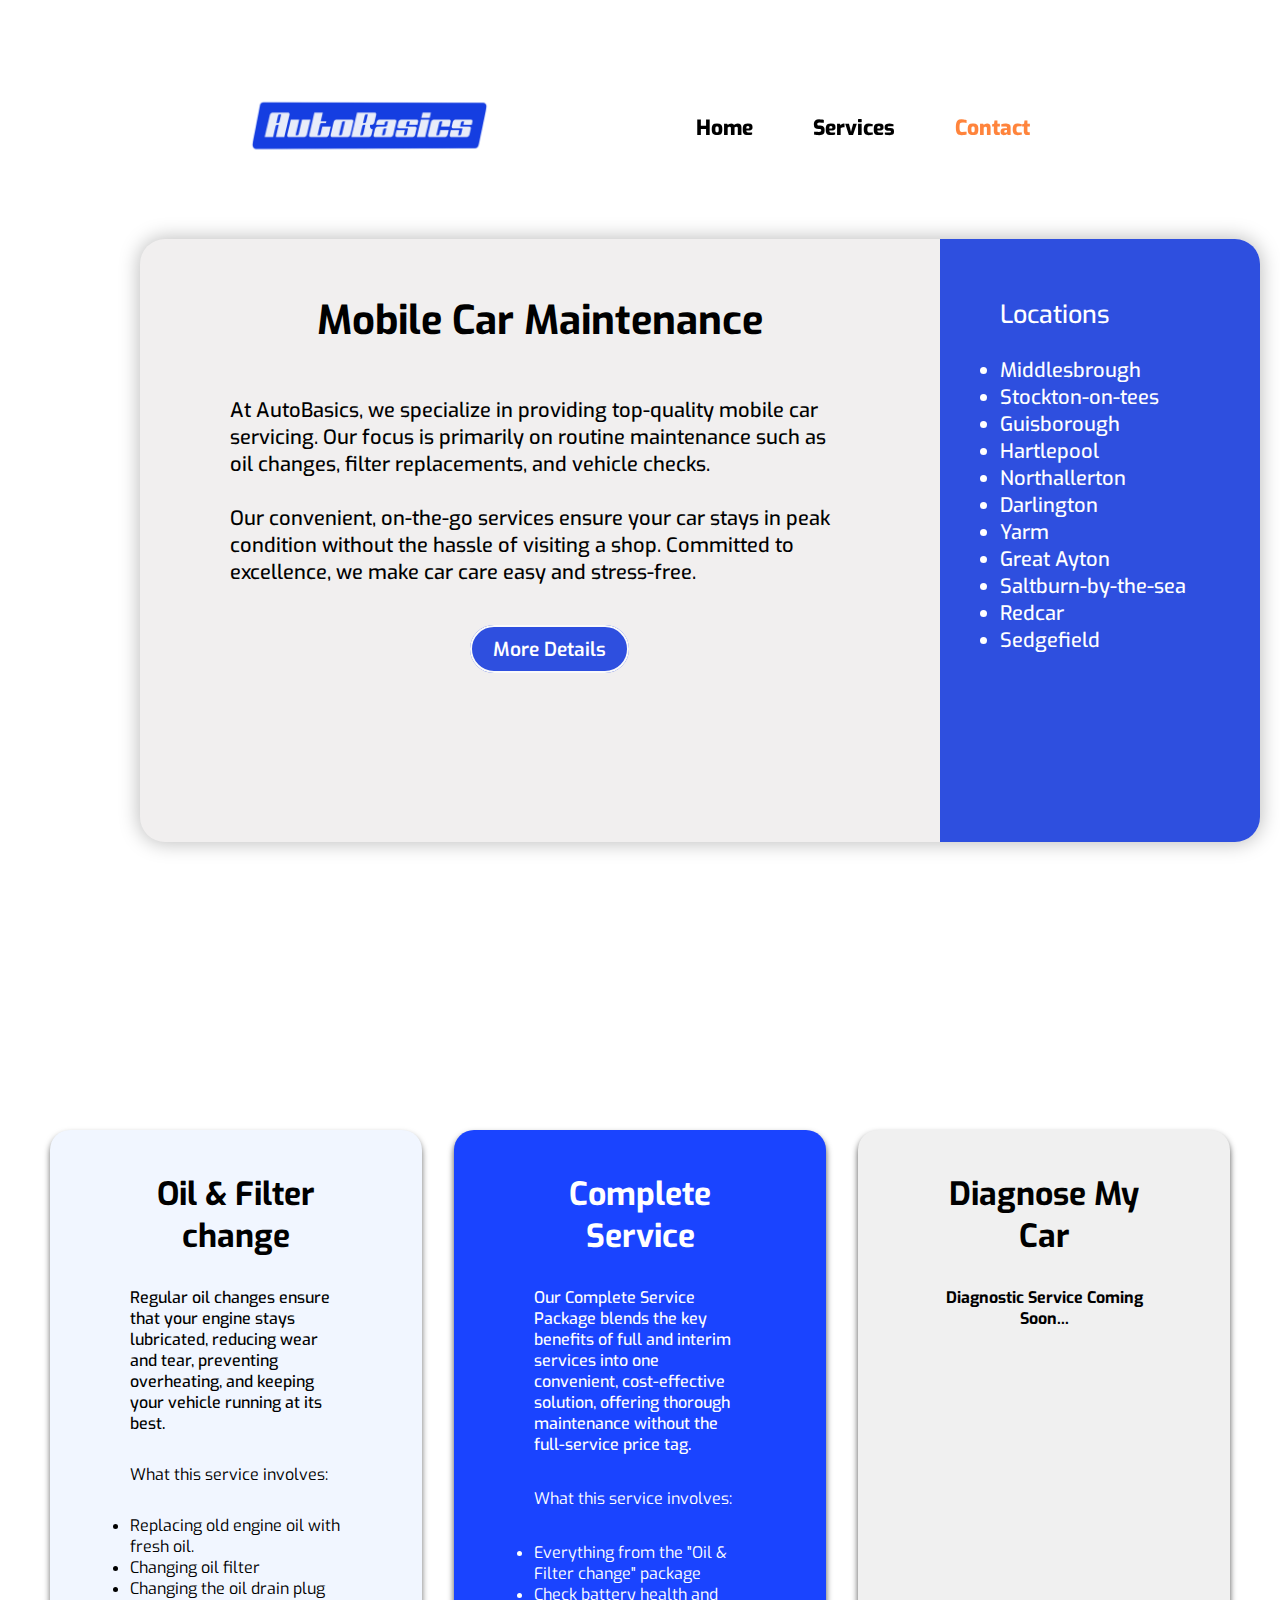
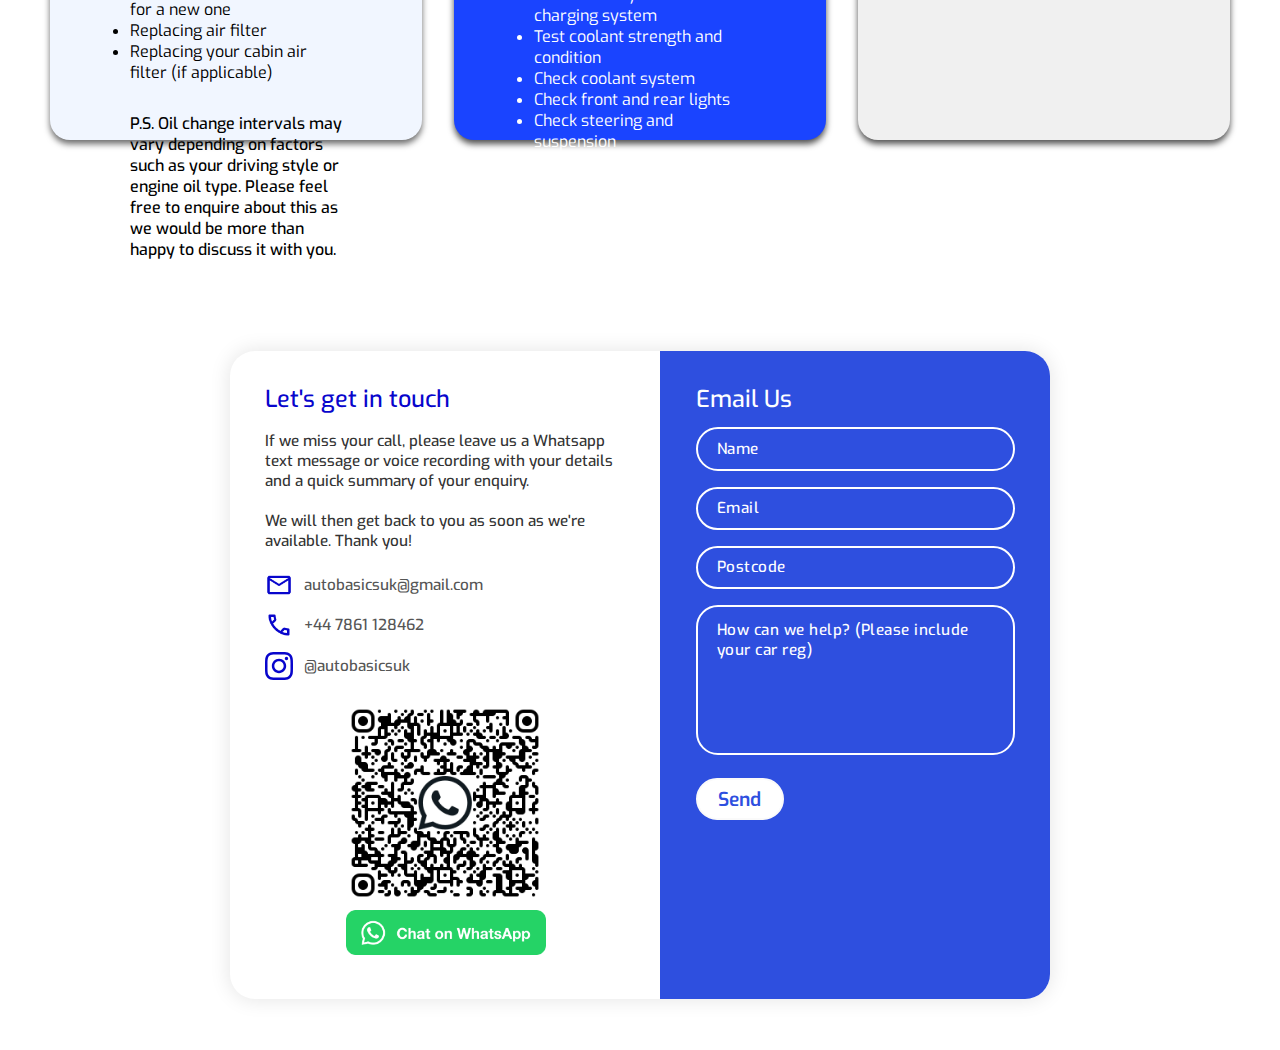
<file: index.html>
<!DOCTYPE html>
<html lang="en">
<head>
    <meta charset="UTF-8">
    <meta name="viewport" content="width=device-width">
    <title>AutoBasics UK</title>
    <link rel="icon" href="favicon 4.PNG" type="image/x-icon">
    <link rel="stylesheet" href="style.css">
    <style>
    
    </style>
</head>

    <header>
        <div class="logo">
            <img src="Autobasics logo2.PNG" alt="Logo"> <!-- Ensure the path to your logo image is correct -->
            <a href="#" class="logo"></a>
        </div>  
    
    <nav>

        <input type="checkbox" id="sidebar-active">
        <label for="sidebar-active" class="open-sidebar-button">
            <svg xmlns="http://www.w3.org/2000/svg" height="40px" viewBox="0 -960 960 960" width="40px" fill="#000000"><path d="M120-240v-80h720v80H120Zm0-200v-80h720v80H120Zm0-200v-80h720v80H120Z"/></svg>
        </label>

        <label id="overlay" for="sidebar-active"></label>

        <div class="links-container">

            <label for="sidebar-active" class="close-sidebar-button">
                <svg xmlns="http://www.w3.org/2000/svg" height="100px" viewBox="0 -960 960 960" width= "40px" fill="#000000"><path d="m256-200-56-56 224-224-224-224 56-56 224 224 224-224 56 56-224 224 224 224-56 56-224-224-224 224Z"/></svg>
            </label>

        <a href="#home">Home</a>
        <a href="#services">Services</a>
        <a href="#contact" class="active">Contact</a>

        </div>
    </nav>
    </header>

<body>    
    <section id="home" class="home">
            <div class="home-container">
                <div class="box-item">
                    <div class="home-box-item">
                        <h1>Mobile Car Maintenance</h1>
                        <p>At AutoBasics, we specialize in providing top-quality mobile car servicing. Our focus is primarily on routine maintenance such as oil changes, filter replacements, and vehicle checks.<br>
                            <br>Our convenient, on-the-go services ensure your car stays in peak condition without the hassle of visiting a shop. Committed to excellence, we make car care easy and stress-free.</p>
                        <a href="#services" class="btn">More Details</a>
                    </div>
                

                    <div class="location">

                        <box-item action="index.html">

                            <h1 class="title">Locations</h1>

                                <li>Middlesbrough</li>
                                <li>Stockton-on-tees</li>
                                <li>Guisborough</li>
                                <li>Hartlepool</li>
                                <li>Northallerton</li>
                                <li>Darlington</li>
                                <li>Yarm</li>
                                <li>Great Ayton</li>
                                <li>Saltburn-by-the-sea</li>
                                <li>Redcar</li>
                                <li>Sedgefield</li>
        
                               
                        </box-item>
                    </div>
                </div>
            </div>
        </div>
    </section>

    <section id="services" class="services">
        <div class="services-content"> 
            <div class="container">

             <div class="box1">
                  <h3>Oil & Filter change</h3>  
                  <h4>Regular oil changes ensure that your engine stays lubricated, reducing wear and tear, preventing overheating, and keeping your vehicle running at its best.</h4>
                  <p></p>
                  <p2>What this service involves:</p2> 
                  <p></p>
                  <ul>
                        <li>Replacing old engine oil with fresh oil.</li>
                        <li>Changing oil filter</li>
                        <li>Changing the oil drain plug for a new one</li>
                        <li>Replacing air filter</li>
                        <li>Replacing your cabin air filter (if applicable)</li>

                    </ul>
                    <h4>P.S. Oil change intervals may vary depending on factors such as your driving style or engine oil type. Please feel free to enquire about this as we would be more than happy to discuss it with you.</h4>
                </div>
              <div class="box2">
                <h3>Complete Service</h3>
                <h4>Our Complete Service Package blends the key benefits of full and interim services into one convenient, cost-effective solution, offering thorough maintenance without the full-service price tag.

                </h4>
                <p></p>
                <p2>What this service involves:</p2>
                <p></p>
                <ul>
                    <li>Everything from the "Oil & Filter change" package</li>
                    <li>Check battery health and charging system</li>
                    <li>Test coolant strength and condition</li>
                    <li>Check coolant system</li>
                    <li>Check front and rear lights</li>
                    <li>Check steering and suspension</li>
                    <li>Check tyre life and condition</li>
                    <li>Ensure tyres are properly inflated</li>
                    <li>Check brake pads and discs</li>
                    <li>Test brake fluid condition and top up if needed</li>
                    <li>Check wipers condition</li>
                    <li>Top up screenwash</li>


                </ul>

            </div>
             <div class="box3">
                <h3>Diagnose My Car</h3>
                <p></p>
                <h4>Diagnostic Service Coming Soon...</h4>
             </div>
            </div>
        </div>
    </section>

<section id="contact" class="contact">
        <div class="container">
          <div class="form">
                <div class="contact-info">
                    <h3 class="title">Let's get in touch</h3>
                    <p class="text">
                        If we miss your call, please leave us a Whatsapp text message or voice recording with your details and a  quick summary of your enquiry.</p>
                    <p class="text">
                        We will then get back to you as soon as we're available. Thank you!</p>

                    <div class="info">
                        <div class="information">
                            <img src="mail-blue-icon.png" class="icon" alt="">
                            <p>autobasicsuk@gmail.com</p>
                        </div>
                        <div class="information">
                            <img src="phone-blue-icon.png" class="icon" alt="">
                            <p>+44 7861 128462</p>
                        </div>
                        <div class="information">
                            <img src="instagram-blue-icon.svg" class="icon" alt="">
                            <p>@autobasicsuk</p>
                        </div>
                    </div>

                    <div class="social-media">
                        <img src="whatsapp-qrcode (2).png" style="margin: -70px 80px 0; margin-bottom: -80px;" class="image" alt="">
                    </div>

                    <div class="social-media">
                        <a aria-label="Chat on WhatsApp" href="https://wa.me/+447861128462" target="_blank"> <img alt="Chat on WhatsApp" src="WhatsAppButtonGreenSmall.png"/>
                            </a>
                    </div>
                </div>

                <div class="contact-form">

                    <form  action="https://formspree.io/f/xyzgnzpr" method="POST">
                        <h3 class="title">Email Us</h3>
                        <div class="input-container">
                            <input type="text" name="name" placeholder="Name" class="input" required>
                        </div>
                        <div class="input-container">
                            <input type="email" name="email" placeholder="Email" class="input" required>
                        </div>
                        <div class="input-container">
                            <input type="text" name="postcode" placeholder="Postcode" class="input" required>
                        </div>
                        <div class="input-container textarea">
                            <textarea name="message" placeholder="How can we help? (Please include your car reg)" class="input" required></textarea>
                        </div>
                        <input type="submit" value="Send" class="btn" />
                    </form>
                </div>    
          </div>
        </div>
    </div>
</section>
    <script src="script.js"></script>
</body>
</html>
</file>
<file: style.css>
@font-face {
    font-family: Exo-VariableFont_wght;
    src: url(Fonts/Exo-VariableFont_wght.ttf);
}

*{
    margin: 0;
    padding: 0;
    box-sizing: border-box;
    scroll-behavior: smooth;
    font-family: Exo-VariableFont_wght;
    font-synthesis: none !important;
}


header {
    position: fixed;
    top: 0;
    left: 0;
    width: 100%;
    padding: 0px 250px;
    background: transparent;
    display: flex;
    justify-content: space-between;
    align-items: center;
    z-index: 9;
}


.logo {
    display: flex;
    align-items: center;
}
.logo img{
    height: 250px;
    width: auto;
    margin-right: 10px;
    margin-left: -7px;
}

/*-----------LOGO AND HEADER MEDIA QUERIES----------*/

@media only screen and (max-width: 1080px){
    .logo img{
        height: 220px;
        width: auto;
        margin-left: -110px;
        margin-right: 60px;
    }
}

@media only screen and (max-width: 800px){
    .logo img{
        height: 250px;
        width: auto;
    }
}

@media only screen and (max-width: 500px){
    .logo img{
        margin-left: -100px;
        margin-right: 180px;
        height: 400px;
        width: auto;
    }
}

@media only screen and (max-width: 425px){
    .logo img{
        margin-left: 0px;
        margin-right: 0px;
        height: 400px;
        width: auto;
    }
}

@media only screen and (max-width: 320px){
    .logo img{
        margin-left: -70px;
        margin-right: 100px;
        height: 200px;
        width: auto;
    }
}


@media only screen and (max-width: 425px){
    header{
        margin-top: 0px;
    }
}

/*^^^^^^^^^^^LOGO AND HEADER MEDIA QUERIES^^^^^^^^^^*/


nav{
    margin-top: 5px;
    height: 5px;
    background-color:transparent;
    display: flex;
    justify-content: center; /* Center horizontally */
    align-items: center; /* Center vertically */
}

.links-container{
    height: 100%;
    width: 100%;
    display: flex;
    flex-direction: row;
    align-items: center;
}

nav a {
    font-size: 21px;
    color: black;
    text-decoration: none;
    font-weight: 800;
    margin-top: 10px 20px;
    margin-left: 60px;
    transition: .3s;
}

    /* Dark mode styles */
    @media (prefers-color-scheme: dark) {
        nav a {
            color: #ffffff;
        }
    }



nav a:hover,
nav a.active {
    color: #ff843c;
}

nav .home-link{
    margin-right: auto;
}

#sidebar-active{
    display: none;
}
.open-sidebar-button, .close-sidebar-button{
    display: none;
}


/*MENU POP UP BAR*/

@media only screen and (max-width: 1080px) {
        /* Dark mode styles */
    @media (prefers-color-scheme: dark) {
        nav a {
        font-size: 25px;
        color: #ff843c;
        }
    }
}

@media only screen and (max-width: 800px){
    .links-container{
        flex-direction: column;
        align-items: flex-start;

        position: fixed;
        top: 0;
        right: -100%;
        z-index: 10;
        width: 350px;

        background: rgb(255, 255, 255); /* Semi-transparent white background */
        backdrop-filter: blur(20px); /* Blur effect */
        box-shadow: -5px 0 5px rgb(117, 117, 117);
        transition: 0.75s ease-out;
    }
    nav a{
        font-size: 25px;
        box-sizing: border-box;
        height: auto;
        width: 100%;
        padding: 20px 5px;
        justify-content: flex-start;
    }
    .open-sidebar-button, .close-sidebar-button{
       padding: 20px;
        display: block;
    }
    #sidebar-active:checked ~ .links-container{
        right: 0;
    }
    #sidebar-active:checked ~ #overlay{
        height: 100%;
        width: 100%;
        position: fixed;
        top: 0;
        left: 0;
        z-index: 9;
    }    
}

@media only screen and (max-width: 500px){
    .links-container{
        flex-direction: column;
        align-items: flex-start;

        position: fixed;
        top: 0;
        right: -100%;
        z-index: 10;
        width: 350px;

        background: rgb(255, 255, 255); /* Semi-transparent white background */
        backdrop-filter: blur(20px); /* Blur effect */
        box-shadow: -5px 0 5px rgb(117, 117, 117);
        transition: 0.75s ease-out;
    }
    nav a{
        font-size: 33px;
        box-sizing: border-box;
        height: auto;
        width: 100%;
        padding: 20px 5px;
        justify-content: flex-start;
    }
    .open-sidebar-button, .close-sidebar-button{
       padding: 20px;
        display: block;
    }
    #sidebar-active:checked ~ .links-container{
        right: 0;
    }
    #sidebar-active:checked ~ #overlay{
        height: 100%;
        width: 100%;
        position: fixed;
        top: 0;
        left: 0;
        z-index: 9;
    }    
}

@media only screen and (max-width: 425px){
    .links-container{
        flex-direction: column;
        align-items: flex-start;

        position: fixed;
        top: 0;
        right: -100%;
        z-index: 10;
        width: 350px;

        background: rgb(255, 255, 255); /* Semi-transparent white background */
        backdrop-filter: blur(20px); /* Blur effect */
        box-shadow: -5px 0 5px rgb(117, 117, 117);
        transition: 0.75s ease-out;
    }
    nav a{
        font-size: 35px;
        box-sizing: border-box;
        height: auto;
        width: 100%;
        padding: 20px 5px;
        justify-content: flex-start;
    }
    .open-sidebar-button, .close-sidebar-button{
       padding: 60px;
        display: block;
        width: 200px;
    }
    #sidebar-active:checked ~ .links-container{
        right: 0;
    }
    #sidebar-active:checked ~ #overlay{
        height: 100%;
        width: 100%;
        position: fixed;
        top: 0;
        left: 0;
        z-index: 9;
    }    
}





.home {
    height: 100svh;
    display: grid; /* For modern browsers */
}

    /* Dark mode styles */
    @media (prefers-color-scheme: dark) {
        .home {
            background-color: #000000;
        }
    }

.home .home-container {
    display: flex;
    align-items: center;
    justify-content: center;
}

.home .home-container .box-item {
    height: 60vh;
    margin-top: 150px;
    width: 100%;
    max-width: 1400px;
    background-color: rgb(241, 239, 239);
    border-radius: 25px;
    box-shadow: 0 0 20px 1px rgba(0, 0, 0, 0.267);
    overflow: hidden;
    display: grid;
    grid-template-columns: repeat(2, 1000px);
}

    /* Dark mode styles */
@media (prefers-color-scheme: dark) {
        .home .home-container .box-item {
            background-color: rgb(0, 0, 0);
            border: 4px solid #2e4fdf;
            box-shadow: none;
        }
}



.home .home-container .home-box-item {
    padding: 60px 110px;
    font-size: 20px;
    color: black;
    font-weight: 500;
}

    /* Dark mode styles */
    @media (prefers-color-scheme: dark) {
        .home .home-container .home-box-item {
            color: #ffffff;
        }
    }


.home .home-container .home-box-item h1 {
    text-align: center;
    margin-top: 20px;
}

.home .home-container .home-box-item p {
    text-align: left;
    margin-top: 50px;
    margin-bottom: 50px;
}

.home .home-container .location {
    background-color: #2e4fdf;
    padding: 75px 75px;
    font-size: 20px;
    color: rgb(255, 255, 255);
    font-weight: 500;
 }

 .home .home-container .location h1 {
    text-align: left;
    font-size: 25px;
    margin-bottom: 30px;
}

.home .home-container .location p {
    text-align: left;
}

.home .btn {
    padding: 0.6rem 1.3rem;
    background-color: #2e4fdf;
    border: 2px solid #fafafa;
    font-size: 1.2rem;
    font-weight: 600;
    color: #ffffff;
    line-height: 1;
    border-radius: 25px;
    outline: none;
    cursor: pointer;
    transition: 0.3s;
    margin-left: 330px;
    text-decoration: none;
}

.home .btn:hover {
    background-color: rgb(83, 83, 224);
    color: #fff;
}



/*HOME MEDIA QUERIES*/

@media only screen and (max-width:1500px) {
    .home {
        height: 100svh;
        display: grid; /* For modern browsers */
    }
    
    .home .home-container {
        display: flex;
        align-items: center;
        justify-content: center;
    }
    
    .home .home-container .box-item {
        height: 67vh;
        margin-top: 180px;
        width: 80%;
        max-width: 1400px;
        border-radius: 25px;
        box-shadow: 0 0 20px 1px rgba(0, 0, 0, 0.267);
        overflow: hidden;
        display: grid;
        grid-template-columns: repeat(2, 800px);
    }

    
    .home .home-container .home-box-item {
        padding: 35px 90px;
        font-size: 20px;
        font-weight: 500;
    }
    
    .home .home-container .home-box-item h1 {
        text-align: center;
        margin-top: 20px;
    }
    
    .home .home-container .home-box-item p {
        text-align: left;
        margin-top: 50px;
        margin-bottom: 50px;
    }
    
    .home .home-container .location {
        padding: 63px 60px;
        font-size: 20px;
        font-weight: 500;
     }
    
     .home .home-container .location h1 {
        text-align: left;
        font-size: 25px;
        margin-bottom: 30px;
    }
    
    .home .home-container .location p {
        text-align: left;
    }
    
    .home .btn {
        padding: 0.6rem 1.3rem;
        background-color: #2e4fdf;
        border: 2px solid #fafafa;
        font-size: 1.2rem;
        font-weight: 600;
        color: #ffffff;
        line-height: 1;
        border-radius: 25px;
        outline: none;
        cursor: pointer;
        transition: 0.3s;
        margin-left: 240px;
        text-decoration: none;
    }
    
    .home .btn:hover {
        background-color: rgb(83, 83, 224);
        color: #fff;
    }
    
}


@media only screen and (max-width:1200px) {
    .home {
        height: 100svh;
        display: grid; /* For modern browsers */
    }
    
    .home .home-container {
        display: flex;
        align-items: center;
        justify-content: center;
    }
    
    .home .home-container .box-item {
        height: 67vh;
        margin-top: 180px;
        width: 80%;
        max-width: 1400px;
        border-radius: 25px;
        box-shadow: 0 0 20px 1px rgba(0, 0, 0, 0.267);
        overflow: hidden;
        display: grid;
        grid-template-columns: repeat(2, 800px);
    }
    
    .home .home-container .home-box-item {
        padding: 35px 90px;
        font-size: 20px;
        font-weight: 500;
    }
    
    .home .home-container .home-box-item h1 {
        text-align: center;
        margin-top: 20px;
    }
    
    .home .home-container .home-box-item p {
        text-align: left;
        margin-top: 50px;
        margin-bottom: 50px;
    }
    
    .home .home-container .location {
        padding: 63px 60px;
        font-size: 20px;
        font-weight: 500;
     }
    
     .home .home-container .location h1 {
        text-align: left;
        font-size: 25px;
        margin-bottom: 30px;
    }
    
    .home .home-container .location p {
        text-align: left;
    }
    
    .home .btn {
        padding: 0.6rem 1.3rem;
        background-color: #2e4fdf;
        border: 2px solid #fafafa;
        font-size: 1.2rem;
        font-weight: 600;
        color: #ffffff;
        line-height: 1;
        border-radius: 25px;
        outline: none;
        cursor: pointer;
        transition: 0.3s;
        margin-left: 240px;
        text-decoration: none;
    }
    
    .home .btn:hover {
        background-color: rgb(83, 83, 224);
        color: #fff;
    }
    
}

@media only screen and (max-width:1080px) {
    .home {
        height: 180vh;
        margin-top: -30px;
        margin-bottom: 0px;
    }

    .home .home-container {
        height: 180vh;
        display: flex;
        align-items: center;
        justify-content: center;
        padding: 140px;
    }

    .home .home-container .box-item {
        height: 152vh;
        margin-top: 300px;
        border-radius: 25px;
        display: grid;
        width: 1000px;
        grid-template-columns: repeat(1, 1000px);
    }

    .home .home-container .home-box-item {
        padding: 55px 70px;
        margin-left: 10px;
        font-weight: 500;
        margin-bottom: 20px;
        text-align: center;
        width: 100%;
    }

    .home .home-container .home-box-item h1 {
        text-align: center;
        margin-top: 10px;
        font-size: 33px;
    }
    
    .home .home-container .home-box-item p {
        text-align: left;
        margin-top: 50px;
        margin-bottom: 60px;
        font-size: 23px;
    }

    
    .home .btn {
        padding: 0.8rem 1.3rem;
        font-size: 1.5rem;
        font-weight: 500;
        line-height: 1;
        border-radius: 25px;
        outline: none;
        cursor: pointer;
        transition: 0.3s;
        margin-left: 10px;
        text-decoration: none;
    }
    

    .home .home-container .location {
        font-size: 23px;
    }

    .home .home-container .location {
        padding: 60px 85px;
        font-weight: 500;
        width: 100%;
        height: 100%;
     }
    
     .home .home-container .location h1 {
        text-align: left;
        font-size: 33px;
        margin-top: 0px;
        margin-bottom: 40px;
    }
    
    .home .home-container .location p {
        text-align: left;
        font-size: 23px;
    }
}

@media only screen and (max-width:800px) {

    .home {
        height: 200vh;
        margin-top: -30px;
        margin-bottom: 0px;
    }

    .home .home-container {
        height: 195vh;
        display: flex;
        align-items: center;
        justify-content: center;
        padding: 100px;
    }

    .home .home-container .box-item {
        height: 160vh;
        margin-top: 300px;
        border-radius: 25px;
        display: grid;
        width: 1000px;
        grid-template-columns: repeat(1, 1250px);
    }

    .home .home-container .home-box-item {
        padding: 50px 50px;
        margin-left: 10px;
        font-weight: 500;
        margin-bottom: 20px;
        text-align: center;
        width: 79%;
    }
    
    .home .home-container .home-box-item p {
        text-align: left;
        margin-top: 50px;
        margin-bottom: 50px;
        font-size: 25px;
    }

    
    .home .btn {
        padding: 0.5rem 1.2rem;
        font-size: 1.7rem;
        font-weight: 600;
        line-height: 1;
        border-radius: 25px;
        outline: none;
        cursor: pointer;
        transition: 0.3s;
        margin-left: 10px;
        text-decoration: none;
    }

    .home .home-container .location {
        padding: 55px 75px;
        font-weight: 500;
        width: 80%;
     }

     .home .home-container .location {
        font-size: 25px;
     }
    
     .home .home-container .location h1 {
        text-align: left;
        font-size: 37px;
        margin-top: 0px;
        margin-bottom: 40px;
    }
    
    .home .home-container .location p {
        text-align: left;
        font-size: 25px;
    }
}

@media only screen and (max-width:500px) {
    .home {
        height: 280vh;
        margin-top: 0px;
        margin-bottom: 0px;
    }

    .home .home-container {
        display: flex;
        align-items: center;
        justify-content: center;
    }

    .home .home-container .box-item {
        height: 230vh;
        margin-top: 1050px;
        width: 95%;
        max-width: 1000px;
        display: grid;
        grid-template-columns: repeat(1, 1200px);
    }

   
    .home .home-container .home-box-item {
        padding: 40px 60px;
        font-size: 33px;
        font-weight: 500;
        margin-bottom: 0px;
        text-align: center;
        width: 76%;
    }
    
    .home .home-container .home-box-item h1 {
        text-align: center;
        margin-top: 20px;
        font-size: 44px;
    }
    
    .home .home-container .home-box-item p {
        text-align: left;
        margin-top: 50px;
        margin-bottom: 60px;
        font-size: 33px;

    }

    .home .home-container .location {
        padding: 75px 75px;
        font-weight: 500;
        width: 80%;
     }

     .home .home-container .location {
        font-size: 33px;
     }
    
     .home .home-container .location h1 {
        text-align: left;
        font-size: 44px;
        margin-top: 0px;
        margin-bottom: 40px;
    }
    
    .home .home-container .location p {
        text-align: left;
        font-size: 33px;
    }

    .home .btn {
        padding: 0.6rem 1.3rem;
        font-size: 2rem;
        font-weight: 600;
        line-height: 1;
        border-radius: 25px;
        outline: none;
        cursor: pointer;
        transition: 0.3s;
        margin-left: 10px;
        text-decoration: none;
        margin-top: 40px;
    }
    
}

@media only screen and (max-width:425px) {
    .home {
        height: 250vh;
        margin-top: 0px;
        margin-bottom: 0px;
    }

    .home .home-container {
        display: flex;
        align-items: center;
        justify-content: center;
    }

    .home .home-container .box-item {
        height: 200vh;
        margin-top: 800px;
        width: 95%;
        max-width: 1000px;
        display: grid;
        grid-template-columns: repeat(1, 1200px);
    }

   
    .home .home-container .home-box-item {
        padding: 60px 80px;
        margin-left: -4px;
        font-size: 33px;
        font-weight: 500;
        margin-bottom: 0px;
        text-align: center;
        width: 79%;
    }
    
    .home .home-container .home-box-item h1 {
        text-align: center;
        margin-top: 20px;
        font-size: 44px;
    }
    
    .home .home-container .home-box-item p {
        text-align: left;
        margin-top: 50px;
        margin-bottom: 60px;
        font-size: 33px;

    }

    .home .home-container .location {
        padding: 75px 90px;
        font-size: 30px;
        font-weight: 500;
        width: 80%;
     }
    
     .home .home-container .location h1 {
        text-align: left;
        font-size: 44px;
        margin-top: 0px;
        margin-bottom: 40px;
    }
    
    .home .home-container .location p {
        text-align: left;
        font-size: 33px;
    }

    .home .btn {
        padding: 0.6rem 1.3rem;
        font-size: 2rem;
        font-weight: 600;
        line-height: 1;
        border-radius: 25px;
        outline: none;
        cursor: pointer;
        transition: 0.3s;
        text-decoration: none;
        margin-top: 40px;
    }
    
}

@media only screen and (max-width:395px) {
    .home {
        height: 230vh;
        margin-top: 0px;
        margin-bottom: 250px;
    }

    .home .home-container {
        display: flex;
        align-items: center;
        justify-content: center;
    }

    .home .home-container .box-item {
        height: 200vh;
        margin-top: 950px;
        width: 100%;
        max-width: 1000px;
        display: grid;
        grid-template-columns: repeat(1, 1300px);
    }

   
    .home .home-container .home-box-item {
        padding: 60px 80px;
        margin-left: -4px;
        font-size: 33px;
        font-weight: 500;
        margin-bottom: 0px;
        text-align: center;
        width: 77%;
    }
    
    .home .home-container .home-box-item h1 {
        text-align: center;
        margin-top: 20px;
        font-size: 44px;
    }
    
    .home .home-container .home-box-item p {
        text-align: left;
        margin-top: 50px;
        margin-bottom: 60px;
        font-size: 33px;

    }

    .home .home-container .location {
        padding: 75px 90px;
        font-size: 30px;
        font-weight: 500;
        width: 80%;
     }
    
     .home .home-container .location h1 {
        text-align: left;
        font-size: 44px;
        margin-top: 0px;
        margin-bottom: 40px;
    }
    
    .home .home-container .location p {
        text-align: left;
        font-size: 33px;
    }

    .home .btn {
        padding: 0.6rem 1.3rem;
        font-size: 2rem;
        font-weight: 600;
        line-height: 1;
        border-radius: 25px;
        outline: none;
        cursor: pointer;
        transition: 0.3s;
        text-decoration: none;
        margin-top: 40px;
    }
    
}
  

   
/*......services content......*/

.services-content .box1 h3 {
    font-size: 2rem;
    margin-top: 33px;
    text-align: center;
}

@media (prefers-color-scheme: dark) {
    .services-content .box1 h3 {
        color: #ffffff;
    }
}


.services-content .box1 h4 {
    font-size: 1rem;
    font-weight: 500;
    margin-top: 30px;
}

@media (prefers-color-scheme: dark) {
    .services-content .box1 h4 {
        color: #ffffff;
    }
}


.services-content .box1 p {
    font-size: 1rem;
    margin-top: 30px;
    text-align: left;
    color: rgb(0, 0, 0);
    font-weight: 2000;
}

@media (prefers-color-scheme: dark) {
    .services-content .box1 p {
        color: #ffffff;
    }
}


.services-content .box2 h3 {
    font-size: 2rem;
    margin-top: 33px;
    text-align: center;
}

.services-content .box2 h4 {
    font-size: 1rem;
    font-weight: 500;
    margin-top: 30px;

}

.services-content .box2 p {
    font-size: 1rem;
    margin-top: 33px;
    text-align: center;
    color: rgb(0, 0, 0);
}

.services-content .box3 h3 {
    font-size: 2rem;
    margin-top: 33px;
    text-align: center;
}
.services-content .box3 p {
    font-size: 1rem;
    margin-top: 30px;
    text-align: center;
}

/*^^^^^^services content^^^^^^*/

.services .container {
    display: grid;
    padding: 230px 50px;
    height: 135vh;
    grid-template-columns: 1fr 1fr 1fr;
    grid-template-rows: 0.4fr 0.4fr;
    grid-template-areas: 
        "box1 box2 box3"
        "box1 box2 box3";
    grid-gap: 2rem; 
    z-index: 1;
}  

.services {
    height: 80vh;
}

@media (prefers-color-scheme: dark) {
    .services {
        background-color: #000000;
    }
}


.services .box1 {
    background: rgb(241, 246, 255)  ;
    grid-area: box1;
    border-radius: 20px;
    padding: 10px 80px;
    font-family: 'Courier New', Courier, monospace;
    color: #000000;
    text-align: left;
    box-shadow: 0 4px 6px rgb(109, 109, 109);

}

    /* Dark mode styles */
    @media (prefers-color-scheme: dark) {
        .services .box1 {
            background-color: rgb(0, 0, 0);
            border: 4px solid hsl(209, 100%, 55%);
            color: #ffffff;
        }
    }

.services .box2 {
    background: rgb(26, 68, 255) ;
    grid-area: box2;
    border-radius: 20px;
    padding: 10px 80px;
    font-family: 'Courier New', Courier, monospace;
    color: #ffffff;
    text-align: left;
    box-shadow: 0 4px 6px rgb(80, 80, 80);

}

.services .box3 {
    background: rgb(240, 240, 240) ;
    grid-area: box3;
    border-radius: 20px;
    padding: 10px 80px;
    font-family: 'Courier New', Courier, monospace;

    color: #000000;
    text-align: center;
    box-shadow: 0 4px 6px rgb(83, 83, 83);

}

    /* Dark mode styles */
    @media (prefers-color-scheme: dark) {
        .services .box3 {
            background-color: rgb(0, 0, 0);
            border: 4px solid hsl(209, 100%, 55%);
            color: #ffffff;
        }
    }



/*SERVICES MEDIA QUERIES*/

@media only screen and (max-width:1200px) {
    .services .container {
        display: grid;
        padding: 200px 140px;
        height: 135vh;
        grid-template-columns: 543px 543px;
        grid-template-rows: 300px 300px 200px;
        grid-template-areas: 
            "box1 box2"
            "box1 box2"
            "box3 box3";
        grid-gap: 2rem; 
        z-index: 1;
    }  
    
    .services {
        height: 160vh;
    }
    
    .services .box1 {
        grid-area: box1;
        border-radius: 20px;
        padding: 10px 80px;
        font-family: 'Courier New', Courier, monospace;
        text-align: left;
        box-shadow: 0 4px 6px rgb(109, 109, 109);
    
    }
    
    .services .box2 {
        grid-area: box2;
        border-radius: 20px;
        padding: 10px 80px;
        font-family: 'Courier New', Courier, monospace;
        text-align: left;
        box-shadow: 0 4px 6px rgb(80, 80, 80);
    
    }
    
    .services .box3 {
        grid-area: box3;
        border-radius: 20px;
        padding: 10px 80px;
        font-family: 'Courier New', Courier, monospace;
        text-align: center;
        box-shadow: 0 4px 6px rgb(83, 83, 83);
    }
}

@media only screen and (max-width:1080px) {

    .services {
        height: 320vh;
        margin-bottom: 0px;
    }

    .services .container {
        margin-top: 0px;
        margin-left: 0px;
        grid-template-columns: 1000px;
        grid-template-rows: 710px 835px 300px;
        grid-template-areas: 
        "box1"
        "box2"
        "box3";
    }

    .services-content .box1 {
        margin-top: 0px;
    }

    .services-content .box1 h3 {
        font-size: 33px;
        margin-top: 50px;
        text-align: center;
    }
    
    .services-content .box1 h4 {
        font-size: 23px;
        font-weight: 500;
        margin-top: 50px;
    
    }
    
    .services-content .box1 p2 {
        font-size: 23px;
        font-weight: 600;
    }

    .services-content .box1 ul {
        font-size: 23px;
        font-weight: 600;
    }

    .services-content .box2 h3 {
        font-size: 33px;
        margin-top: 60px;
        text-align: center;
    }
    
    .services-content .box2 h4 {
        font-size: 23px;
        font-weight: 500;
        margin-top: 50px;
    
    }

    .services-content .box2 p2 {
        font-size: 23px;
        font-weight: 600;
    }
    
    .services-content .box2 ul {
        font-size: 23px;
        font-weight: 600;
        margin-top: 33px;
        text-align: left;
    }

    .services-content .box3 h3 {
        font-size: 33px;
        margin-top: 55px;
        text-align: center;
    }
    .services-content .box3 h4 {
        font-size: 23px;
        margin-top: 50px;
        text-align: center;
    }
}

@media only screen and (max-width:800px) {

    .services {
        height: 360vh;
        margin-bottom: 0px;
    }

    .services .container {
        margin-left: 0px;
        width: 1000px;
        padding: 200px 100px;
        grid-template-columns: 1000px;
        grid-template-rows: 850px 1090px 400px;
        grid-template-areas: 
        "box1"
        "box2"
        "box3";
    }

    .services-content .box1 h3 {
        font-size: 37px;
        margin-top: 50px;
        text-align: center;
    }
    
    .services-content .box1 h4 {
        font-size: 27px;
        font-weight: 500;
        margin-top: 50px;
    
    }
    
    .services-content .box1 p2 {
        font-size: 27px;
        font-weight: 600;
    }

    .services-content .box1 ul {
        font-size: 30px;
        font-weight: 600;
    }

    .services-content .box2 h3 {
        font-size: 37px;
        margin-top: 60px;
        text-align: center;
    }
    
    .services-content .box2 h4 {
        font-size: 27px;
        font-weight: 500;
        margin-top: 50px;
    
    }

    .services-content .box2 p2 {
        font-size: 27px;
        font-weight: 600;
    }
    
    .services-content .box2 ul {
        font-size: 30px;
        font-weight: 600;
        margin-top: 33px;
        text-align: left;
    }

    .services-content .box3 h3 {
        font-size: 37px;
        margin-top: 55px;
        text-align: center;
    }
    .services-content .box3 h4 {
        font-size: 30px;
        margin-top: 50px;
        text-align: center;
    }
}

@media only screen and (max-width:500px) {


    .services {
        height: 435vh;
        margin-bottom: 0px;
    }

    .services .container{
        width: 160%;
        margin-left: 122px;
        padding: 320px 0px;
        grid-template-columns: 950px;
        grid-template-rows: 1035px 1180px 400px;
        grid-template-areas: 
        "box1"
        "box2"
        "box3";
    }

    .services-content .box1 h3 {
        font-size: 44px;
        margin-top: 60px;
        text-align: center;
    }
    
    .services-content .box1 h4 {
        font-size: 33px;
        font-weight: 500;
        margin-top: 50px;
    
    }
    
    .services-content .box1 p2 {
        font-size: 33px;
        font-weight: 600;
    }

    .services-content .box1 ul {
        font-size: 33px;
        font-weight: 600;
    }

    .services-content .box2 h3 {
        font-size: 44px;
        margin-top: 60px;
        text-align: center;
    }
    
    .services-content .box2 h4 {
        font-size: 33px;
        font-weight: 500;
        margin-top: 50px;
    
    }

    .services-content .box2 p2 {
        font-size: 33px;
        font-weight: 600;
    }
    
    .services-content .box2 ul {
        font-size: 33px;
        font-weight: 600;
        margin-top: 33px;
        text-align: left;
    }

    .services-content .box3 h3 {
        font-size: 44px;
        margin-top: 55px;
        text-align: center;
    }
    .services-content .box3 h4 {
        font-size: 35px;
        margin-top: 50px;
        text-align: center;
    }
}

@media only screen and (max-width:425px) {


    .services {
        height: 380vh;
    }

    .services .container{
        margin-left: 100px;
        padding: 350px 0px;
        grid-template-columns: 1000px;
        grid-template-rows: 1050px 1170px 400px;
        grid-template-areas: 
        "box1"
        "box2"
        "box3";
    }

    .services-content .box1 h3 {
        font-size: 44px;
        margin-top: 70px;
        text-align: center;
    }
    
    .services-content .box1 h4 {
        font-size: 33px;
        font-weight: 500;
        margin-top: 50px;
    
    }
    
    .services-content .box1 p2 {
        font-size: 33px;
        font-weight: 600;
    }

    .services-content .box1 ul {
        font-size: 33px;
        font-weight: 600;
    }

    .services-content .box2 h3 {
        font-size: 44px;
        margin-top: 70px;
        text-align: center;
    }
    
    .services-content .box2 h4 {
        font-size: 33px;
        font-weight: 500;
        margin-top: 50px;
    
    }

    .services-content .box2 p2 {
        font-size: 33px;
        font-weight: 600;
    }
    
    .services-content .box2 ul {
        font-size: 33px;
        font-weight: 600;
        margin-top: 33px;
        text-align: left;
    }

    .services-content .box3 h3 {
        font-size: 44px;
        margin-top: 55px;
        text-align: center;
    }
    .services-content .box3 h4 {
        font-size: 35px;
        margin-top: 50px;
        text-align: center;
    }
}
  
@media only screen and (max-width:395px) {


    .services {
        height: 410vh;
        margin-bottom: 0px;
    }

    .services .container{
        margin-left: 100px;
        padding: 360px 0px;
        grid-template-columns: 1000px;
        grid-template-rows: 1050px 1150px 400px;
        grid-template-areas: 
        "box1"
        "box2"
        "box3";
    }

    .services-content .box1 h3 {
        font-size: 44px;
        margin-top: 70px;
        text-align: center;
    }
    
    .services-content .box1 h4 {
        font-size: 33px;
        font-weight: 500;
        margin-top: 50px;
    
    }
    
    .services-content .box1 p2 {
        font-size: 33px;
        font-weight: 600;
    }

    .services-content .box1 ul {
        font-size: 33px;
        font-weight: 600;
    }

    .services-content .box2 h3 {
        font-size: 44px;
        margin-top: 70px;
        text-align: center;
    }
    
    .services-content .box2 h4 {
        font-size: 33px;
        font-weight: 500;
        margin-top: 50px;
    
    }

    .services-content .box2 p2 {
        font-size: 33px;
        font-weight: 600;
    }
    
    .services-content .box2 ul {
        font-size: 33px;
        font-weight: 600;
        margin-top: 33px;
        text-align: left;
    }

    .services-content .box3 h3 {
        font-size: 44px;
        margin-top: 55px;
        text-align: center;
    }
    .services-content .box3 h4 {
        font-size: 35px;
        margin-top: 50px;
        text-align: center;
    }
}



/*--------------CONTACT FORM-------------------*/

.contact {
    height: 100vh;
    margin-top: 130px;
    display: grid; /* For modern browsers */
    font-size: 20px;
    font-weight: 500;
    box-sizing: border-box;
}

    /* Dark mode styles */
@media (prefers-color-scheme: dark) {
        .contact .container {
            background-color: #000000;
        }
}


.contact .container {
    position: relative;
    width: 100%;
    min-height: 100vh;
    padding: 2rem;
    overflow: hidden;
    display: flex;
    align-items: center;
    justify-content: center;
}

.contact .container .form {
    margin-top: 150px;
    width: 100%;
    max-width: 820px;
    border-radius: 25px;
    box-shadow: 0 0 20px 1px rgba(0, 0, 0, 0.1);
    z-index: 2;
    overflow: hidden;
    display: grid;
    grid-template-columns: repeat(2, 1fr);
}

    /* Dark mode styles */
    @media (prefers-color-scheme: dark) {
        .contact .container .form {
            background-color: rgb(0, 0, 0);
            border: 4px solid #2e4fdf;
        }
    }


 .contact .container .contact-form {
    background-color: #2e4fdf;
    position: relative;
 }


form {
    padding: 2.3rem 2.2rem;
    z-index: 10;
    overflow: hidden;
    position: relative;
}

.title {
    color: #fff;
    font-weight: 500;
    font-size: 1,5rem;
    line-height: 1;
    margin-bottom: 0.7rem;
}

.input-container {
    position: relative;
    margin: 1rem 0;   
}


.input {
    width: 100%;
    outline: none;
    border: 2px solid #fff;
    background: none;
    padding: 0.6rem 1.2rem;
    color: #fff;
    font-weight: 500;
    font-size: 0.95rem;
    letter-spacing: 0.5px;
    border-radius: 25px;
    transition: .3s;
}

@media (prefers-color-scheme: dark) {
    .input {
        border: 2px solid #fff;
        background: rgb(24, 40, 255);
    }
}

input::placeholder {
    color: rgb(255, 255, 255);
}

textarea::placeholder {
    color: rgb(255, 255, 255);
}

textarea.input {
    padding: 0.8rem 1.2rem;
    min-height: 150px;
    border-radius: 22px;
    resize: none;
    overflow-y: auto;
}

.contact .btn {
    padding: 0.6rem 1.3rem;
    background-color: white;
    border: 2px solid #fafafa;
    font-size: 1.2rem;
    font-weight: 600;
    color: #2e4fdf;
    line-height: 1;
    border-radius: 25px;
    outline: none;
    cursor: pointer;
    transition: 0.3s;
    margin: 0;
}

@media (prefers-color-scheme: dark) {
    .contact .btn {
        background-color: rgb(24, 40, 255);
        color: #ffffff;
    }
}


.contact .btn:hover {
    background-color: transparent;
    color: #fff;
}


.contact .container .form .contact-info .social-media img {
    height: 200px;
    
}

.contact .container .form .contact-info .social-media a {
    margin-left: 11px;
    
}

.contact .container .form .contact-info .social-media a img {
    width: 200px;
    height: auto;
    margin-left: 70px;
    
}

.icon {
    width: 28px;
    margin-right: 0.7rem;
}

.contact-info {
    padding: 2.3rem 2.2rem;
    position: relative;
}

.contact-info .title {
    color: #0805cc;
    margin-bottom: 20px;
}

    /* Dark mode styles */
    @media (prefers-color-scheme: dark) {
        .contact-info .title {
            color: #ffffff;
        }
    }


.contact-info p {
    font-size: 0.95rem;
}

.contact-info .text {
    color: #333;
    margin-bottom: 20px;
}

    /* Dark mode styles */
    @media (prefers-color-scheme: dark) {
        .contact-info .text {
            color: #ffffff;
        }
    }


.information {
    display: flex;
    color: #555;
    margin: 0.7rem 0;
    align-items: center;
    font-size: 0.95rem;
}

    /* Dark mode styles */
    @media (prefers-color-scheme: dark) {
        .information {
            color: #ffffff;
        }
    }


.social-media {
    padding: 5rem 0 0 0;
}


/*CONTACT FORM MEDIA QUESRIES*/

@media only screen and (max-width: 1200px) {
    .contact {
        height: 90vh;
        margin-top: 0px;
        display: grid; /* For modern browsers */
        font-size: 20px;
        font-weight: 500;
        box-sizing: border-box;
    }
    
    .contact .container {
        position: relative;
        width: 117%;
        min-height: 110vh;
        padding: 140px;
        overflow: hidden;
        display: flex;
        align-items: center;
        justify-content: center;
    }
    
    .contact .container .form {
        margin-top: 100px;
        width: 100%;
        max-width: 1200px;
        border-radius: 25px;
        box-shadow: 0 0 20px 1px rgba(0, 0, 0, 0.1);
        z-index: 2;
        overflow: hidden;
        display: grid;
        grid-template-columns: repeat(2, 1fr);
    }
    
     .contact .container .contact-form {
        position: relative;
     }
    
    
    form {
        padding: 2.3rem 2.2rem;
        z-index: 10;
        overflow: hidden;
        position: relative;
    }
    
    .title {
        font-weight: 500;
        font-size: 1,5rem;
        line-height: 1;
        margin-bottom: 0.7rem;
    }
    
    .input-container {
        position: relative;
        margin: 1rem 0;   
    }
    
    
    .input {
        width: 100%;
        outline: none;
        padding: 0.6rem 1.2rem;
        font-weight: 500;
        font-size: 0.95rem;
        letter-spacing: 0.5px;
        border-radius: 25px;
        transition: .3s;
    }
    
    
    textarea.input {
        padding: 0.8rem 1.2rem;
        min-height: 150px;
        border-radius: 22px;
        resize: none;
        overflow-y: auto;
    }
    
    .contact .btn {
        padding: 0.6rem 1.3rem;
        font-size: 1.2rem;
        font-weight: 600;
        line-height: 1;
        border-radius: 25px;
        outline: none;
        cursor: pointer;
        transition: 0.3s;
        margin: 0;
    }
    
    .contact .container .form .contact-info .social-media img {
        height: 200px;
        
    }
    
    .contact .container .form .contact-info .social-media a {
        margin-left: 11px;
        
    }
    
    .contact .container .form .contact-info .social-media a img {
        width: 200px;
        height: auto;
        margin-left: 70px;
        
    }
    
    .icon {
        width: 28px;
        margin-right: 0.7rem;
        color: 0805cc;
    }
    
    .contact-info {
        padding: 2.3rem 2.2rem;
        position: relative;
    }
    
    .contact-info .title {
        margin-bottom: 20px;
    }
    
    .contact-info p {
        font-size: 0.95rem;
    }
    
    .contact-info .text {
        margin-bottom: 20px;
    }
    
    .information {
        display: flex;
        margin: 0.7rem 0;
        align-items: center;
        font-size: 0.95rem;
    }
    
    .social-media {
        padding: 5rem 0 0 0;
    }
    
}

@media  only screen and (max-width: 1080px) {

    .contact {
        height: 0vh;
        margin-top: -150px;
        
    }

    .contact .container {
        height: 120vh;
        margin-top: 130px;
        position: relative;
        width: 125%;
        padding: 140px;
        overflow: hidden;
        display: flex;
        align-items: center;
        justify-content: center;
    }

    .contact .container .form{
        margin-top: 0px;
        margin-bottom: 0px;
    }

    .contact .container .form .contact-info h3 {
        font-size: 33px;
        font-weight: 500;
        margin-bottom: 30px;
    }

    .contact .container .form .contact-info p {
        font-size: 20px;
        margin-bottom: 25px;
    }

    .contact .container .form .contact-info .info .information .icon {
        width: 20px;
        margin-right: 0.7rem;
        margin-bottom: 0px;
    }

    .contact .container .form .contact-info .information p {
        font-size: 20px;
        margin-bottom: 0px;
    }

    .contact .container .form .contact-info .social-media {
        margin-left: -85px;
        margin-top: 0px;
    }

    .contact .container .form .contact-info .social-media img {
        height: 200px; 
    }

    .contact .container .form .contact-info .social-media a img {
        width: 200px;
        height: auto;
        margin-left: 70px;
        
    }

    .contact .container .form .contact-info a {
        height: 10px;
        
    }
    
    form {
        padding: 2.5rem 2.5rem;
        z-index: 10;
        overflow: hidden;
        position: relative;
    }

    .contact-info {
        padding: 2.5rem 2.5rem;
    }

    .title /*Email Us*/ {
        font-weight: 500;
        font-size: 33px;
        line-height: 1;
        margin-bottom: 0px;
    }

    .input-container {
        position: relative;
        margin: 2rem 0;   
    }

    .input {
        width: 100%;
        outline: none;
        padding: 0.6rem 1.2rem;
        font-weight: 500;
        font-size: 20px;
        letter-spacing: 0.5px;
        border-radius: 25px;
        transition: .3s;
    }

    .contact .btn {
        padding: 0.5rem 1.3rem;
        font-size: 25px;
        font-weight: 600;
        line-height: 1;
        border-radius: 25px;
        outline: none;
        cursor: pointer;
        transition: 0.3s;
    }

    textarea.input {
        padding: 0.8rem 1.2rem;
        min-height: 230px;
        border-radius: 22px;
        resize: none;
        overflow-y: auto;
    }
}


@media  only screen and (max-width: 800px) {

    .contact {
        height: 270vh;
        margin-top: 0px;
        margin-bottom: 0px;
    }

    .contact .container {
        position: relative;
        min-height: 280vh;
        padding: 0px;
        overflow: hidden;
        display: flex;
        align-items: center;
        justify-content: center;
    }


    .contact .container .form{
        margin-top: 0px;
        margin-bottom: 0px;
        max-width: 1000px;
        border-radius: 25px;
        z-index: 2;
        overflow: hidden;
        display: grid;
        grid-template-columns: 1000px;
    }

    .contact .container {
        width: 1200px;
    }
    
    .contact .container .form .contact-info h3 {
        font-size: 37px;
        font-weight: 500;
        margin-bottom: 50px;
    }

    .contact .container .form .contact-info p {
        font-size: 25px;
        margin-bottom: 25px;
    }

    .contact .container .form .contact-info .info .information .icon {
        width: 25px;
        margin-right: 0.7rem;
        margin-bottom: 0px;
    }

    .contact .container .form .contact-info .information p {
        font-size: 25px;
        margin-bottom: 0px;
    }

    .contact .container .form .contact-info .social-media {
        margin-left: -80px;
        margin-top: 0px;
    }

    .contact .container .form .contact-info .social-media img {
        height: 280px;
        
    }

    .contact .container .form .contact-info .social-media a img {
        width: 280px;
        height: auto;
        margin-left: 70px;
        
    }

    .contact .container .form .contact-info a {
        height: 10px;
        
    }
    
    form {
        padding: 4rem 4rem;
        z-index: 10;
        overflow: hidden;
        position: relative;
    }

    .contact-info {
        padding: 4rem 4rem;
    }

    .title /*Email Us*/ {
        font-weight: 500;
        font-size: 37px;
        line-height: 1;
        margin-bottom: 30px;
    }

    .input-container {
        position: relative;
        margin: 2rem 0;   
    }

    .input {
        width: 100%;
        outline: none;
        padding: 0.6rem 1.2rem;
        font-weight: 500;
        font-size: 25px;
        letter-spacing: 0.5px;
        border-radius: 25px;
        transition: .3s;
    }

    .contact .btn {
        padding: 0.8rem 1.5rem;
        font-size: 35px;
        font-weight: 600;
        border-radius: 25px;
        outline: none;
        cursor: pointer;
        transition: 0.3s;
    }

    textarea.input {
        padding: 0.8rem 1.2rem;
        min-height: 300px;
        border-radius: 22px;
        resize: none;
        overflow-y: auto;
    }
}

@media only screen and (max-width: 500px) {

    .contact {
        height: 310vh;
    }

    .contact .container .form{
        margin-top: 0px;
        margin-bottom: 0px;
        width: 100%;
        border-radius: 25px;
        z-index: 2;
        overflow: hidden;
        display: grid;
        grid-template-columns: 1fr;
    }
    
    .contact .container {
        margin-top: 300px;
        position: relative;
        min-height: 300vh;
        padding: 0px;
        overflow: hidden;
        display: flex;
        align-items: center;
        justify-content: center;
    }


    .contact .container .form .contact-info h3 {
        font-size: 44px;
        font-weight: 500;
        margin-bottom: 50px;
    }

    .contact .container .form .contact-info p {
        font-size: 33px;
        margin-bottom: 25px;
    }

    .contact .container .form .contact-info .info .information .icon {
        width: 33px;
        margin-right: 0.7rem;
        margin-bottom: 0px;
    }

    .contact .container .form .contact-info .information p {
        font-size: 33px;
        margin-bottom: 0px;
    }

    .contact .container .form .contact-info .social-media {
        margin-left: -80px;
        margin-top: 0px;
    }

    .contact .container .form .contact-info .social-media img {
        height: 280px;
        
    }

    .contact .container .form .contact-info .social-media a img {
        width: 280px;
        height: auto;
        margin-left: 70px;
        
    }

    .contact .container .form .contact-info a {
        height: 10px;
        
    }


    form {
        padding: 4rem 4rem;
        z-index: 10;
        overflow: hidden;
        position: relative;
    }

    .contact-info {
        padding: 4rem 4rem;
    }

    .title /*Email Us*/ {
        font-weight: 500;
        font-size: 44px;
        line-height: 1;
        margin-bottom: 30px;
    }

    .input-container {
        position: relative;
        margin: 2rem 0;   
    }

    .input {
        width: 100%;
        outline: none;
        padding: 0.6rem 1.2rem;
        font-weight: 500;
        font-size: 33px;
        letter-spacing: 0.5px;
        border-radius: 25px;
        transition: .3s;
    }

    .contact .btn {
        padding: 1rem 1.8rem;
        font-size: 44px;
        font-weight: 600;
        line-height: 1;
        border-radius: 25px;
        outline: none;
        cursor: pointer;
        transition: 0.3s;
    }

    textarea.input {
        padding: 0.8rem 1.2rem;
        min-height: 300px;
        border-radius: 22px;
        resize: none;
        overflow-y: auto;
    }
}

@media only screen and (max-width: 425px) {

    .contact {
        height: 230vh;
        margin-top: 0px;
        margin-bottom: 0px;
        
    }

    .contact .container .form{
        margin-top: 150px;
        margin-bottom: 0px;
        width: 100%;
        border-radius: 25px;
        z-index: 2;
        overflow: hidden;
        display: grid;
        grid-template-columns: 1000px;
    }
    
    .contact .container {
        margin-top: 0px;
        position: relative;
        min-height: 290vh;
        padding: 0px;
        overflow: hidden;
        display: flex;
        align-items: center;
        justify-content: center;

    }


    .contact .container .form .contact-info h3 {
        font-size: 44px;
        font-weight: 500;
        margin-bottom: 50px;
    }

    .contact .container .form .contact-info p {
        font-size: 30px;
        margin-bottom: 25px;
    }

    .contact .container .form .contact-info .info .information .icon {
        width: 40px;
        margin-right: 0.7rem;
        margin-bottom: 0px;
    }

    .contact .container .form .contact-info .information p {
        font-size: 30px;
        margin-bottom: 0px;
    }

    .contact .container .form .contact-info .social-media {
        margin-left: -80px;
        margin-top: 0px;
    }

    .contact .container .form .contact-info .social-media img {
        height: 280px;
        
    }

    .contact .container .form .contact-info .social-media a img {
        width: 280px;
        height: auto;
        margin-left: 70px;
        
    }

    .contact .container .form .contact-info a {
        height: 10px;
        
    }


    form {
        padding: 4rem 4rem;
        z-index: 10;
        overflow: hidden;
        position: relative;
    }

    .contact-info {
        padding: 4rem 4rem;
    }

    .title /*Email Us*/ {
        font-weight: 500;
        font-size: 44px;
        line-height: 1;
        margin-bottom: 30px;
    }

    .input-container {
        position: relative;
        margin: 2rem 0;   
    }

    .input {
        width: 100%;
        outline: none;
        padding: 0.6rem 1.2rem;
        font-weight: 500;
        font-size: 30px;
        letter-spacing: 0.5px;
        border-radius: 25px;
        transition: .3s;
    }

    .contact .btn {
        padding: 1rem 1.8rem;
        font-size: 44px;
        font-weight: 600;
        line-height: 1;
        border-radius: 25px;
        outline: none;
        cursor: pointer;
        transition: 0.3s;
    }

    textarea.input {
        padding: 0.8rem 1.2rem;
        min-height: 300px;
        border-radius: 22px;
        resize: none;
        overflow-y: auto;
    }
}


@media only screen and (max-width: 395px) {

    .contact {
        height: 0vh;
        margin-top: 0px;
        margin-bottom: 0px;
        
    }

    .contact .container .form{
        margin-top: 0px;
        width: 100%;
        border-radius: 25px;
        box-shadow: 0 0 20px 1px rgba(0, 0, 0, 0.1);
        z-index: 2;
        overflow: hidden;
        display: grid;
        grid-template-columns: 1000px;
    }
    
    .contact .container {
        margin-top: 0px;
        position: relative;
        min-height: 260vh;
        overflow: hidden;
        display: flex;
        align-items: center;
        justify-content: center;
    }


    .contact .container .form .contact-info h3 {
        font-size: 44px;
        font-weight: 500;
        margin-bottom: 50px;
    }

    .contact .container .form .contact-info p {
        font-size: 30px;
        margin-bottom: 25px;
    }

    .contact .container .form .contact-info .info .information .icon {
        width: 40px;
        margin-right: 0.7rem;
        margin-bottom: 0px;
    }

    .contact .container .form .contact-info .information p {
        font-size: 30px;
        margin-bottom: 0px;
    }

    .contact .container .form .contact-info .social-media {
        margin-left: -80px;
        margin-top: 0px;
    }

    .contact .container .form .contact-info .social-media img {
        height: 280px;
        
    }

    .contact .container .form .contact-info .social-media a img {
        width: 280px;
        height: auto;
        margin-left: 70px;
        
    }

    .contact .container .form .contact-info a {
        height: 10px;
        
    }


    form {
        padding: 4rem 4rem;
        z-index: 10;
        overflow: hidden;
        position: relative;
    }

    .contact-info {
        padding: 4rem 4rem;
    }

    .title /*Email Us*/ {
        font-weight: 500;
        font-size: 44px;
        line-height: 1;
        margin-bottom: 30px;
    }

    .input-container {
        position: relative;
        margin: 2rem 0;   
    }

    .input {
        width: 100%;
        outline: none;
        padding: 0.6rem 1.2rem;
        font-weight: 500;
        font-size: 30px;
        letter-spacing: 0.5px;
        border-radius: 25px;
        transition: .3s;
    }

    .contact .btn {
        padding: 1rem 1.8rem;
        font-size: 44px;
        font-weight: 600;
        line-height: 1;
        border-radius: 25px;
        outline: none;
        cursor: pointer;
        transition: 0.3s;
    }

    textarea.input {
        padding: 0.8rem 1.2rem;
        min-height: 300px;
        border-radius: 22px;
        resize: none;
        overflow-y: auto;
    }
}
</file>
